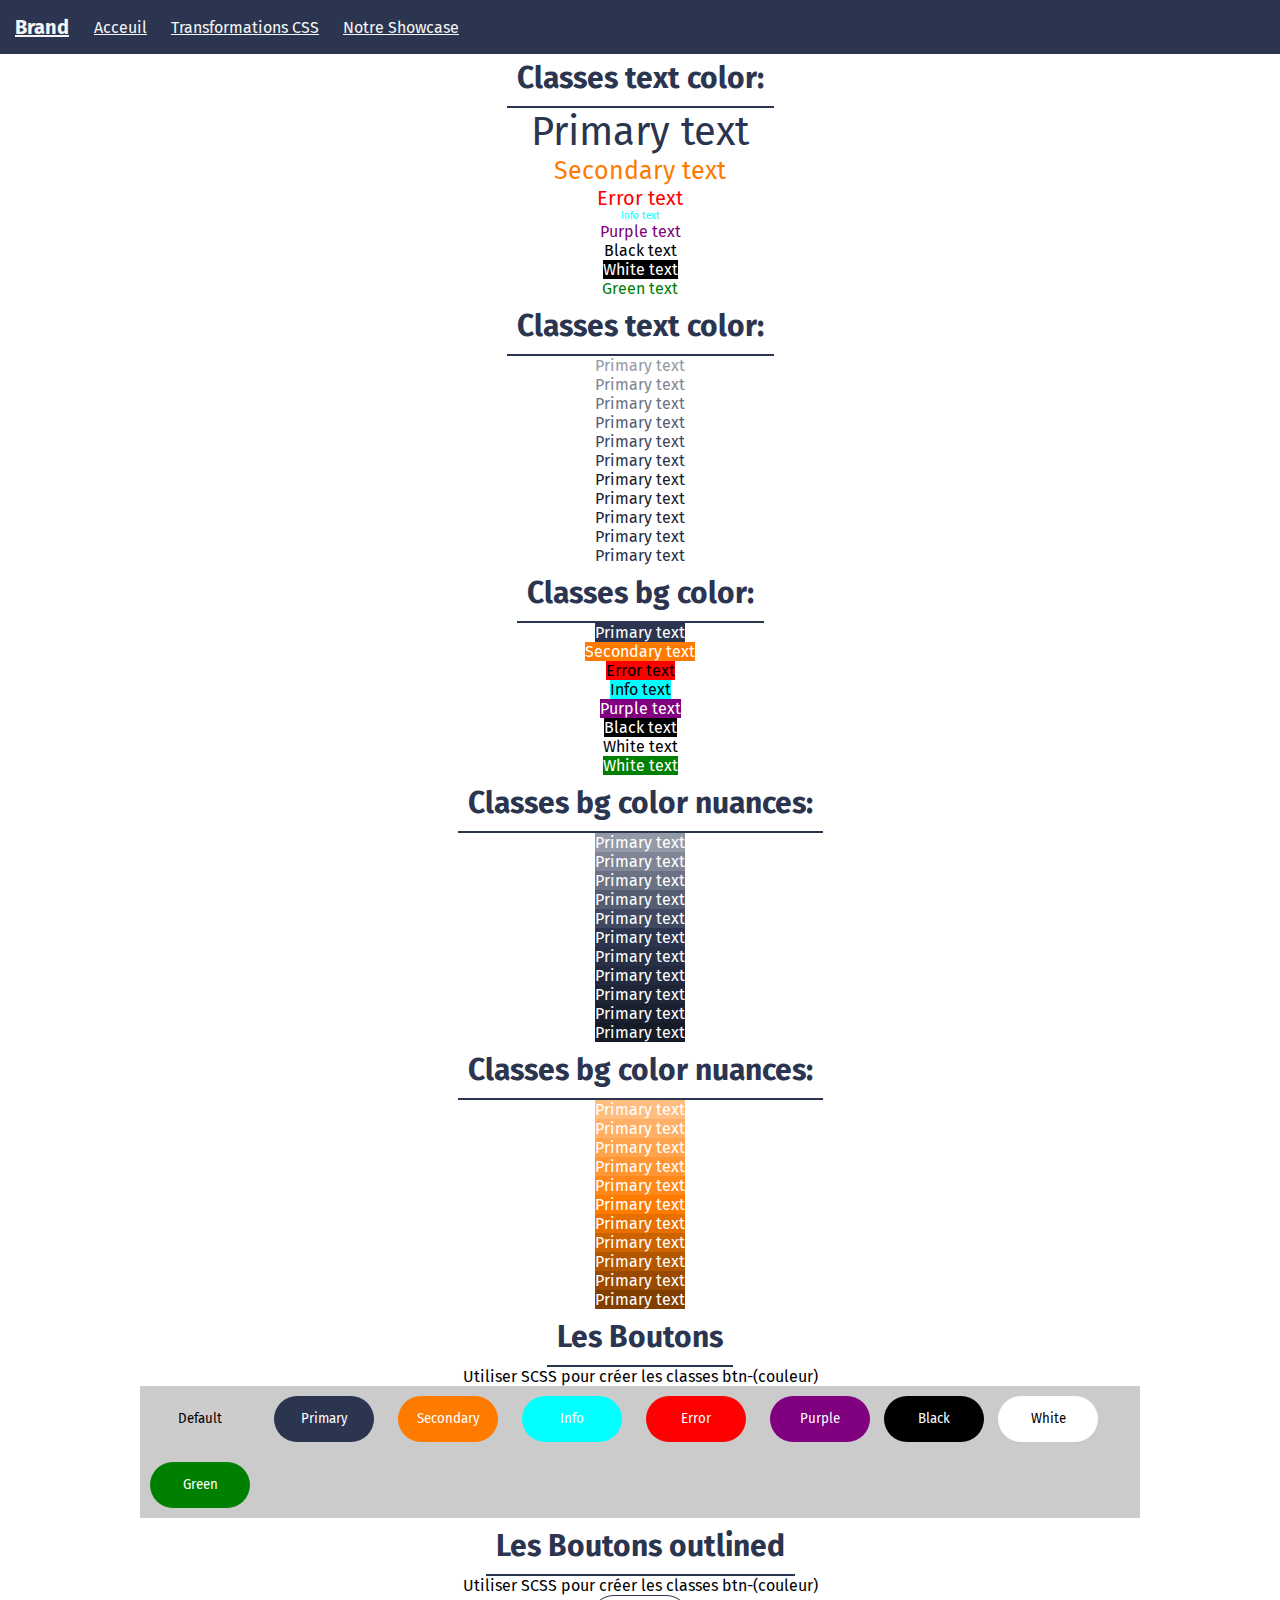
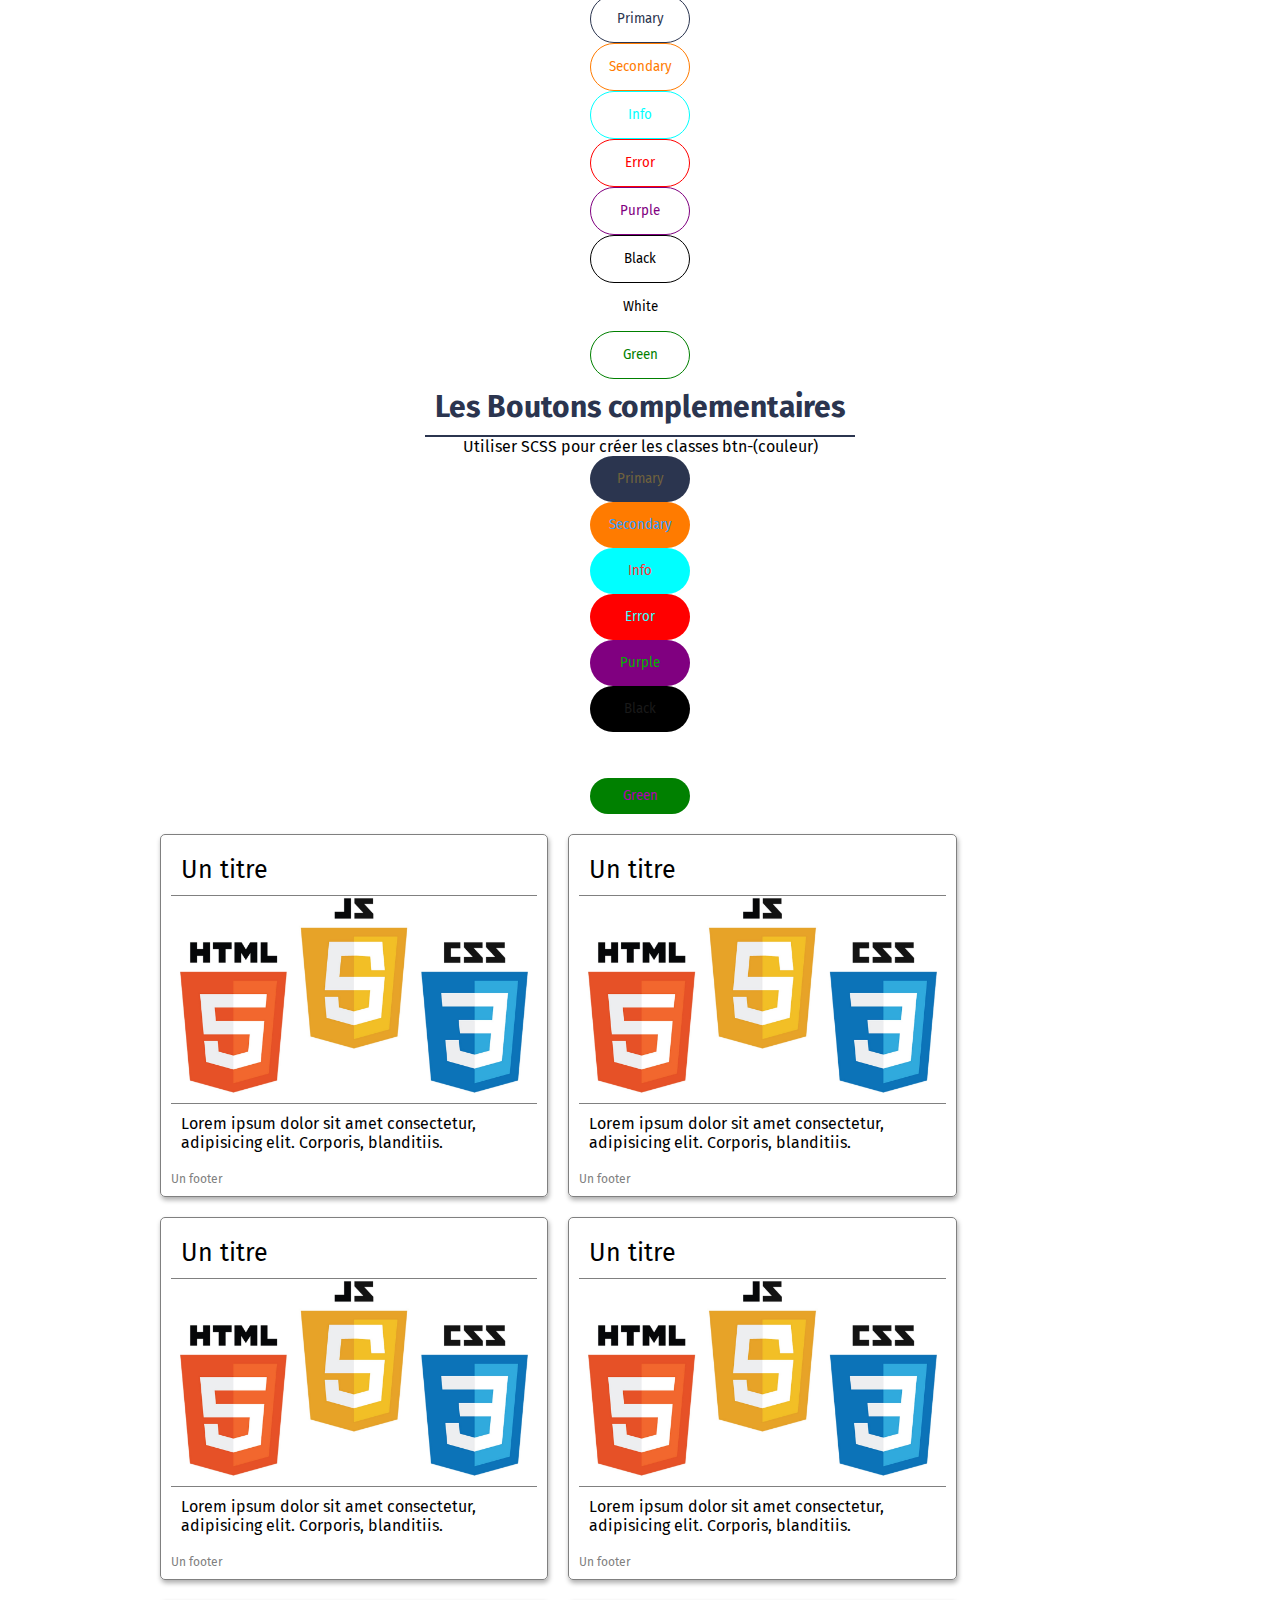
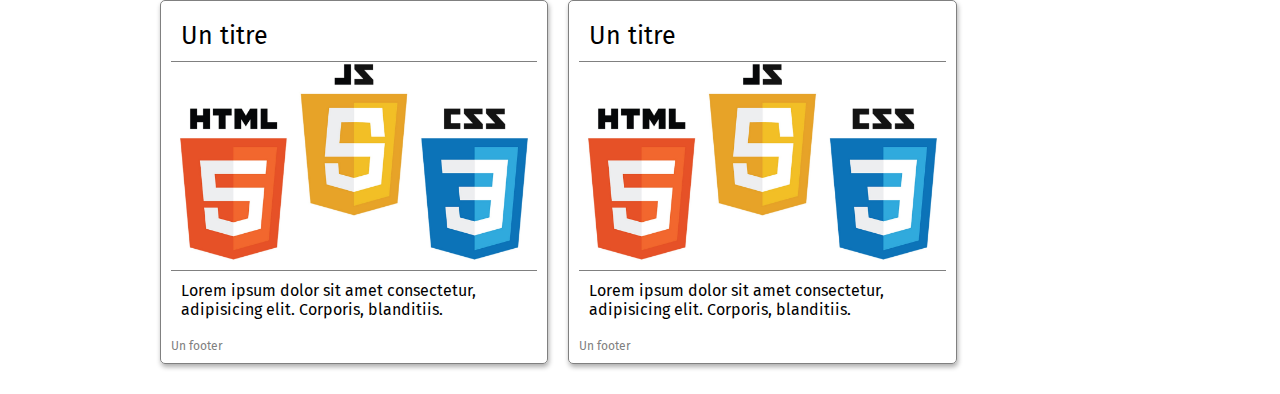
<file: showcase.html>
<!DOCTYPE html>
<html lang="en">
<head>
    <meta charset="UTF-8">
    <meta http-equiv="X-UA-Compatible" content="IE=edge">
    <meta name="viewport" content="width=device-width, initial-scale=1.0">
     <!--Police Google-->
     <link rel="preconnect" href="https://fonts.googleapis.com" />
     <link rel="preconnect" href="https://fonts.gstatic.com" crossorigin />
     <link
       href="https://fonts.googleapis.com/css2?family=Fira+Sans:ital,wght@0,300;0,500;1,300;1,500&display=swap"
       rel="stylesheet"
     />
 
     <!--Notre style-->
     <link rel="stylesheet" href="./styles/styles.css" />
     
     <!--Scripts-->
     <script src="./js/navbar.js" defer></script>
    <title>ShowCase</title>
</head>
<body>
    <nav>
        <img src="./assets/menu.svg" />
        <p class="logo">Brand</p>
        <div>
          <a href="/">Acceuil</a>
          <a href="./transformations.html">Transformations CSS</a>
          <a href="./showcase.html">Notre Showcase</a>
        </div>
      </nav>

      <h2>Classes text color:</h2>
      <span class="text-primary ft-xl" >Primary text</span>
      <span class="text-secondary ft-lg" >Secondary text</span>
      <span class="text-error ft-md" >Error text</span>
      <span class="text-info ft-sm" >Info text</span>
      <span class="text-purple" >Purple text</span>
      <span class="text-black" >Black text</span>
      <span class="bg-black text-white" >White text</span>
      <span class="text-green" >Green text</span>

      <h2>Classes text color:</h2>
      <span class="text-primary-light-5" >Primary text</span>
      <span class="text-primary-light-4" >Primary text</span>
      <span class="text-primary-light-3" >Primary text</span>
      <span class="text-primary-light-2" >Primary text</span>
      <span class="text-primary-light-1" >Primary text</span>
      <span class="text-primary" >Primary text</span>
      <span class="text-primary-dark-5" >Primary text</span>
      <span class="text-primary-dark-4" >Primary text</span>
      <span class="text-primary-dark-3" >Primary text</span>
      <span class="text-primary-dark-2" >Primary text</span>
      <span class="text-primary-dark-1" >Primary text</span>


      <h2>Classes bg color:</h2>
      <span class="bg-primary text-white" >Primary text</span>
      <span class="bg-secondary text-white" >Secondary text</span>
      <span class="bg-error" >Error text</span>
      <span class="bg-info" >Info text</span>
      <span class="bg-purple text-white" >Purple text</span>
      <span class="bg-black text-white" >Black text</span>
      <span class="bg-white" >White text</span>
      <span class="bg-green text-white" >White text</span>


      <h2>Classes bg color nuances:</h2>
      <span class="bg-primary-light-5 text-white" >Primary text</span>
      <span class="bg-primary-light-4 text-white" >Primary text</span>
      <span class="bg-primary-light-3 text-white" >Primary text</span>
      <span class="bg-primary-light-2 text-white" >Primary text</span>
      <span class="bg-primary-light-1 text-white" >Primary text</span>
      <span class="bg-primary text-white" >Primary text</span>
      <span class="bg-primary-dark-1 text-white" >Primary text</span>
      <span class="bg-primary-dark-2 text-white" >Primary text</span>
      <span class="bg-primary-dark-3 text-white" >Primary text</span>
      <span class="bg-primary-dark-4 text-white" >Primary text</span>
      <span class="bg-primary-dark-5 text-white" >Primary text</span>
      
      <h2>Classes bg color nuances:</h2>
      <span class="bg-secondary-light-5 text-white" >Primary text</span>
      <span class="bg-secondary-light-4 text-white" >Primary text</span>
      <span class="bg-secondary-light-3 text-white" >Primary text</span>
      <span class="bg-secondary-light-2 text-white" >Primary text</span>
      <span class="bg-secondary-light-1 text-white" >Primary text</span>
      <span class="bg-secondary text-white" >Primary text</span>
      <span class="bg-secondary-dark-1 text-white" >Primary text</span>
      <span class="bg-secondary-dark-2 text-white" >Primary text</span>
      <span class="bg-secondary-dark-3 text-white" >Primary text</span>
      <span class="bg-secondary-dark-4 text-white" >Primary text</span>
      <span class="bg-secondary-dark-5 text-white" >Primary text</span>

      <h2>Les Boutons</h2>
      Utiliser SCSS pour créer les classes btn-(couleur)
      <section class="dis-i">
        <button class="btn m-1">Default</button>
      <button class="btn-primary text-white m-1" >Primary</button>
      <button class="btn-secondary text-white m-1" >Secondary</button>
      <button class="btn-info text-white m-1" >Info</button>
      <button class="btn-error text-white m-1" >Error</button>
      <button class="btn-purple text-white m-1" >Purple</button>
      <button class="btn-black text-white" >Black</button>
      <button class="btn-white text-black m-1" >White</button>
      <button class="btn-green text-white m-1" >Green</button>
      </section>
      

      <h2>Les Boutons outlined</h2>
      Utiliser SCSS pour créer les classes btn-(couleur)
      <button class="btn-primary-outlined text-primary text-hover-secondary" >Primary </button>
      <button class="btn-secondary-outlined text-secondary text-hover-white" >Secondary</button>
      <button class="btn-info-outlined text-info text-hover-white" >Info</button>
      <button class="btn-error-outlined text-error text-hover-white" >Error</button>
      <button class="btn-purple-outlined text-purple text-hover-white" >Purple</button>
      <button class="btn-black-outlined text-black text-hover-white" >Black</button>
      <button class="btn-white-outlined text-black text-hover-black" >White</button>
      <button class="btn-green-outlined text-green text-hover-white" >Green</button>

      <h2>Les Boutons complementaires</h2>
      Utiliser SCSS pour créer les classes btn-(couleur)
      <button class="btn-primary-complemented" >Primary </button>
      <button class="btn-secondary-complemented" >Secondary</button>
      <button class="btn-info-complemented" >Info</button>
      <button class="btn-error-complemented" >Error</button>
      <button class="btn-purple-complemented">Purple</button>
      <button class="btn-black-complemented" >Black</button>
      <button class="btn-white-complemented" >White</button>
      <button class="btn-green-complemented p-1" >Green</button>

      <div class="container">
        <div class="row">
          <div class="col-12-xs col-5-sm  col-3-lg ">
            <div class="card">
              <div class="card-title">Un titre</div>
              <img class="card-image" src="./assets/html-css-js.jpg"/>
              <div class="card-body">Lorem ipsum dolor sit amet consectetur, adipisicing elit. Corporis, blanditiis.</div>
              <div class="card-footer">
                Un footer
              </div>
            </div>
          </div>
          <div class="col-12-xs col-5-sm  col-3-lg ">
            <div class="card">
              <div class="card-title">Un titre</div>
              <img class="card-image" src="./assets/html-css-js.jpg"/>
              <div class="card-body">Lorem ipsum dolor sit amet consectetur, adipisicing elit. Corporis, blanditiis.</div>
              <div class="card-footer">
                Un footer
              </div>
            </div>
          </div>
          <div class="col-12-xs col-5-sm  col-3-lg ">
            <div class="card">
              <div class="card-title">Un titre</div>
              <img class="card-image" src="./assets/html-css-js.jpg"/>
              <div class="card-body">Lorem ipsum dolor sit amet consectetur, adipisicing elit. Corporis, blanditiis.</div>
              <div class="card-footer">
                Un footer
              </div>
            </div>
          </div>
          <div class="col-12-xs col-5-sm  col-3-lg ">
            <div class="card">
              <div class="card-title">Un titre</div>
              <img class="card-image" src="./assets/html-css-js.jpg"/>
              <div class="card-body">Lorem ipsum dolor sit amet consectetur, adipisicing elit. Corporis, blanditiis.</div>
              <div class="card-footer">
                Un footer
              </div>
            </div>
          </div>
          <div class="col-12-xs col-5-sm  col-3-lg ">
            <div class="card">
              <div class="card-title">Un titre</div>
              <img class="card-image" src="./assets/html-css-js.jpg"/>
              <div class="card-body">Lorem ipsum dolor sit amet consectetur, adipisicing elit. Corporis, blanditiis.</div>
              <div class="card-footer">
                Un footer
              </div>
            </div>
          </div>
          <div class="col-12-xs col-5-sm  col-3-lg ">
            <div class="card">
              <div class="card-title">Un titre</div>
              <img class="card-image" src="./assets/html-css-js.jpg"/>
              <div class="card-body">Lorem ipsum dolor sit amet consectetur, adipisicing elit. Corporis, blanditiis.</div>
              <div class="card-footer">
                Un footer
              </div>
            </div>
          </div>
        </div>
      </div>
</body>
</html>
</file>
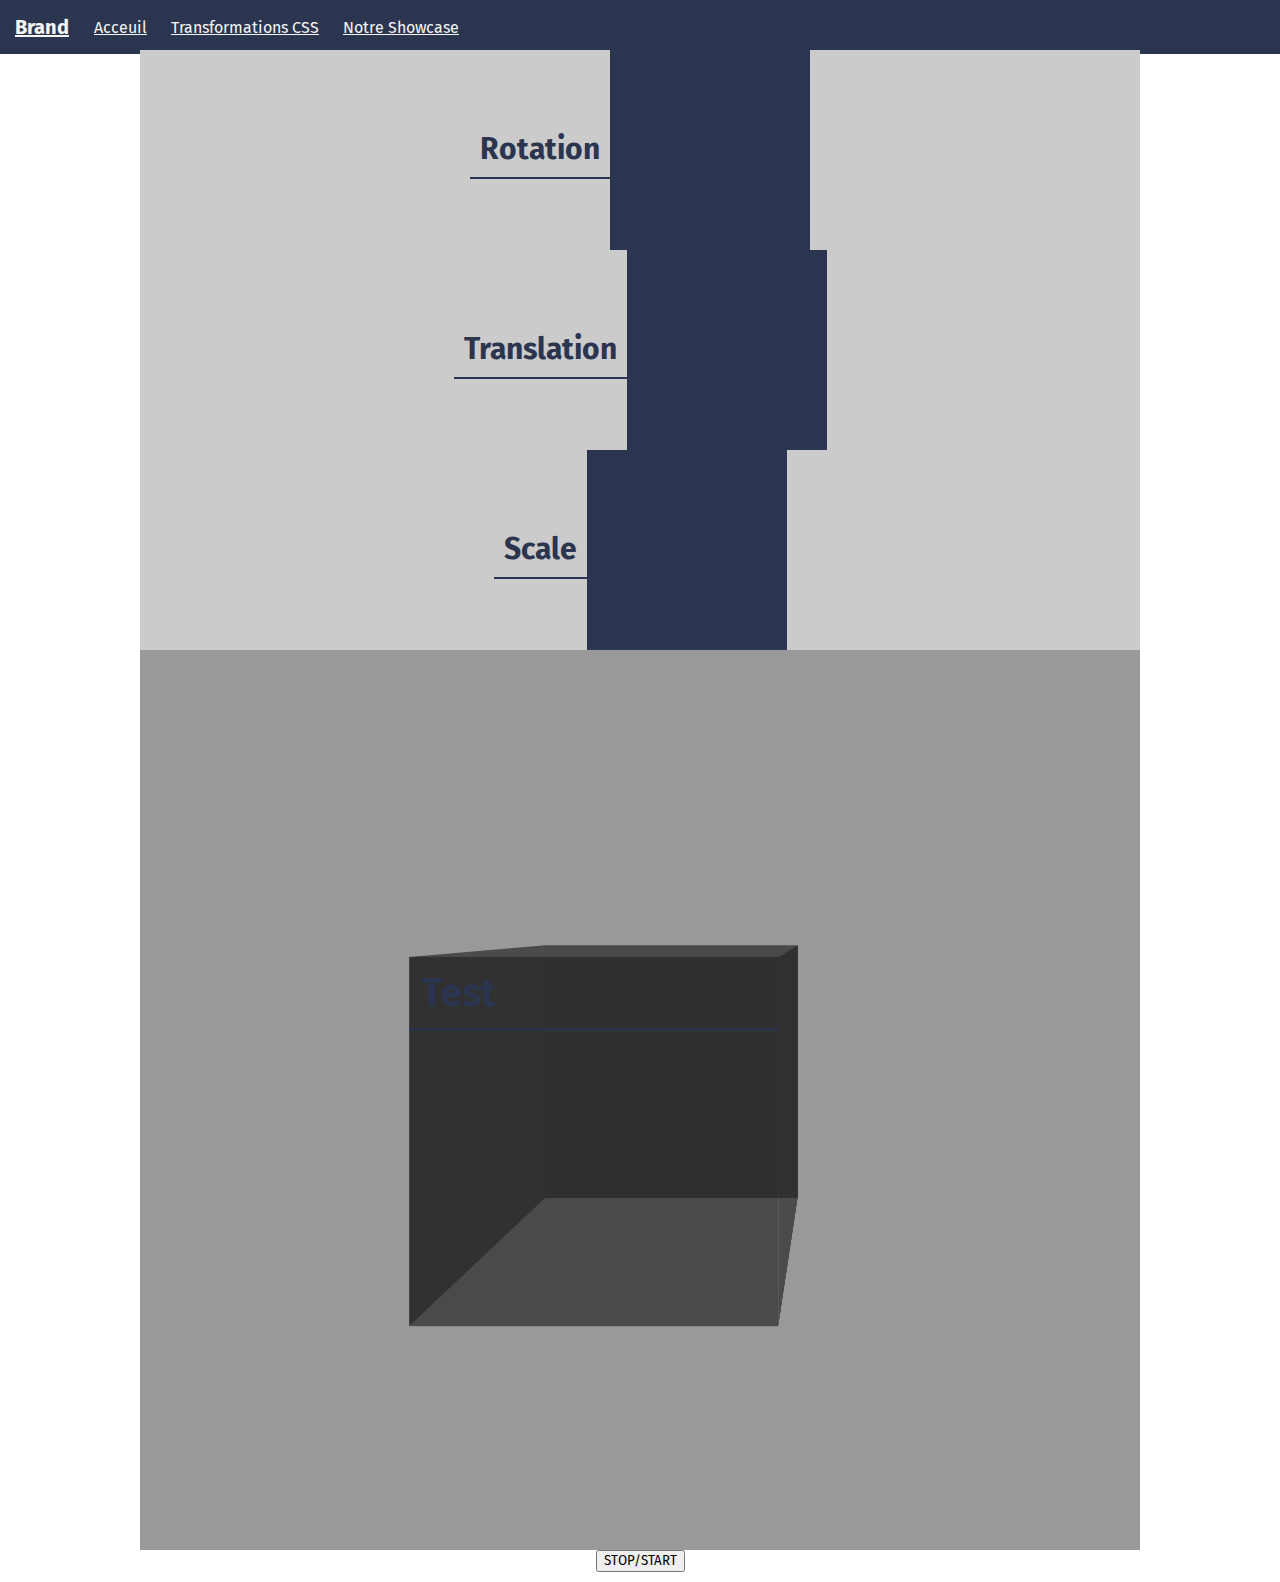
<file: transformations.html>
<!DOCTYPE html>
<html lang="en">
	<head>
		<meta charset="UTF-8" />
		<meta http-equiv="X-UA-Compatible" content="IE=edge" />
		<meta name="viewport" content="width=device-width, initial-scale=1.0" />

		<!--Police Google-->
		<link rel="preconnect" href="https://fonts.googleapis.com" />
		<link rel="preconnect" href="https://fonts.gstatic.com" crossorigin />
		<link
			href="https://fonts.googleapis.com/css2?family=Fira+Sans:ital,wght@0,300;0,500;1,300;1,500&display=swap"
			rel="stylesheet"
		/>

		<!--Notre style-->
		<link rel="stylesheet" href="./styles/styles.css" />

		<!--Scripts-->
		<script src="./js/navbar.js" defer></script>

		<title>Transformations:</title>
	</head>
	<body>
		<nav>
			<img src="./assets/menu.svg" />
			<p class="logo">Brand</p>
			<div>
				<a href="/">Acceuil</a>
				<a href="./transformations.html">Transformations CSS</a>
				<a href="./showcase.html">Notre Showcase</a>
			</div>
		</nav>

		<section>
			<h2>Rotation</h2>
			<div class="square square-rotation"></div>
		</section>

		<section>
			<h2>Translation</h2>
			<div class="square square-translation"></div>
		</section>

		<section>
			<h2>Scale</h2>
			<div class="square square-scale"></div>
		</section>

		<div class="wrap">
			<div class="cube">
				<div class="front">
					<h1>Test</h1>
				</div>
				<div class="left"></div>
				<div class="back"></div>
				<div class="right"></div>
			</div>
		</div>
		<button id="animationButton">STOP/START</button>

		<script>
			document.querySelector("#animationButton").addEventListener("click", function () {
				let animations = document.getAnimations();
				console.log(animations[3]);
				if (animations[3].playState == "running") {
					animations[3].pause();
				} else {
					animations[3].play();
				}
			});
		</script>
	</body>
</html>
</file>
<file: styles/styles.css>
@keyframes square-spin {
  0% {
    transform: rotateY(0deg) translateZ(0);
  }
  50% {
    transform: rotateY(360deg) translateZ(-200px);
  }
  100% {
    transform: rotateY(45deg) translateZ(200px);
  }
}
@keyframes square-translate {
  0% {
    transform: translate(-100%, -100%);
  }
  25% {
    transform: translate(100%, -100%);
  }
  50% {
    transform: translate(100%, 100%);
  }
  75% {
    transform: translate(-100%, 100%);
  }
  100% {
    transform: translate(-100%, -100%);
  }
}
@keyframes square-scale {
  0% {
    transform: scale(1);
    background-color: red;
  }
  25% {
    transform: scale(2);
    background-color: green;
  }
  50% {
    transform: scale(0.5);
    background-color: green;
  }
  75% {
    transform: scale(2);
    background-color: green;
  }
  100% {
    transform: scale(1);
    background-color: green;
  }
}
h2, h1 {
  color: rgb(43, 53, 79);
  font-weight: bold;
  /* text-decoration: underline; */
  border-bottom: solid 2px rgb(43, 53, 79);
  padding: 10px;
}

* {
  margin: 0;
  font-family: "Fira Sans", sans-serif;
}

body {
  display: flex;
  justify-content: center;
  align-items: center;
  flex-direction: column;
  padding: 10px;
  margin: auto;
  max-width: 1000px;
  padding-top: 50px;
}

h2 {
  font-size: 30px;
}

p {
  font-weight: 300;
  background-color: rgb(223, 223, 223);
  padding: 10px;
  margin: 20px 0;
}

section {
  display: flex;
  justify-content: center;
  align-items: center;
  flex-direction: row;
  width: 100%;
  background-color: rgb(203, 203, 203);
  perspective: 400px;
}
section .square {
  background-color: rgb(43, 53, 79);
  height: 200px;
  width: 200px;
  transition: all 0.5s ease-in-out;
}
section .square:hover {
  background-color: rgb(255, 123, 0);
}
section .square-rotation {
  transform-origin: 50% 50%;
  animation: loopAnimation(square-spin, 5s);
}
section .square-translation {
  animation: square-translate 5s linear infinite;
}
section .square-scale {
  animation: square-scale 5s linear infinite;
}

.headerImage {
  width: 100%;
  max-width: 800px;
}

.links {
  background-color: rgb(223, 223, 223);
  padding: 10px;
  display: flex;
  justify-content: space-around;
  width: 100%;
}

.links a {
  text-decoration: none;
}

#html {
  color: #E65127;
}

#css {
  color: #0C73B8;
}

#js {
  color: #E7A328;
}

video {
  width: 100%;
}

.blueText {
  color: blue;
}

@media (max-width: 800px) {
  .links {
    display: flex;
    flex-direction: column;
  }
}
nav {
  background-color: rgb(43, 53, 79);
  width: 100%;
  display: flex;
  align-items: center;
  position: fixed;
  top: 0;
}
nav img {
  width: 30px;
  display: none;
}
nav .logo {
  background-color: transparent;
  color: whitesmoke;
  font-weight: bold;
  font-size: 20px;
  text-decoration: underline;
  margin: 10px;
  padding: 5px;
}
nav div {
  transition: all 0.2s ease-in-out;
}
nav div a {
  color: whitesmoke;
  margin: 0 10px;
}

@media (max-width: 800px) {
  nav {
    z-index: 10;
  }
  nav img {
    display: initial;
  }
  nav div {
    display: flex;
    flex-direction: column;
    position: absolute;
    top: 55px;
    background-color: #344060;
    min-width: 50%;
    padding: 25px;
    min-height: 50vh;
    left: -100%;
  }
}
.wrap {
  display: flex;
  justify-content: center;
  align-items: center;
  flex-direction: row;
  background-color: rgba(0, 0, 0, 0.4);
  height: 100vh;
  width: 100%;
  perspective: 800px;
  perspective-origin: 70% 30%;
}
.wrap .cube {
  position: relative;
  transform-style: preserve-3d;
  width: 300px;
  height: 300px;
  animation: cube-spin 5s ease-in-out infinite;
}
.wrap .cube div {
  width: 300px;
  height: 300px;
  position: absolute;
  background-color: rgba(37, 37, 37, 0.678);
}
.wrap .cube .front {
  transform: translateZ(150px);
}
.wrap .cube .left {
  transform: rotateY(-90deg) translateX(-150px);
  transform-origin: center left;
}
.wrap .cube .back {
  transform: translateZ(-150px) rotateY(180deg);
}
.wrap .cube .right {
  transform: rotateY(90deg) translateX(150px);
  transform-origin: top right;
}

@keyframes cube-spin {
  0% {
    transform: rotate3d(0, 0, 0, 0);
  }
  20% {
    transform: rotate3d(0, 1, 0, 90deg);
  }
  30% {
    transform: rotate3d(0, 1, 0, 90deg);
  }
  50% {
    transform: rotate3d(0, 1, 0, 180deg);
  }
  60% {
    transform: rotate3d(0, 1, 0, 180deg);
  }
  80% {
    transform: rotate3d(0, 1, 0, 270deg);
  }
  100% {
    transform: rotate3d(0, 1, 0, 360deg);
  }
}
.text-primary {
  color: rgb(43, 53, 79);
}

.text-hover-primary:hover {
  color: rgb(43, 53, 79);
}

.text-primary-light-1 {
  color: #404961;
}

.text-primary-dark-1 {
  color: #273047;
}

.text-primary-light-2 {
  color: #555d72;
}

.text-primary-dark-2 {
  color: #222a3f;
}

.text-primary-light-3 {
  color: #6b7284;
}

.text-primary-dark-3 {
  color: #1e2537;
}

.text-primary-light-4 {
  color: #808695;
}

.text-primary-dark-4 {
  color: #1a202f;
}

.text-primary-light-5 {
  color: #959aa7;
}

.text-primary-dark-5 {
  color: #161b28;
}

.text-secondary {
  color: rgb(255, 123, 0);
}

.text-hover-secondary:hover {
  color: rgb(255, 123, 0);
}

.text-secondary-light-1 {
  color: #ff881a;
}

.text-secondary-dark-1 {
  color: #e66f00;
}

.text-secondary-light-2 {
  color: #ff9533;
}

.text-secondary-dark-2 {
  color: #cc6200;
}

.text-secondary-light-3 {
  color: #ffa34d;
}

.text-secondary-dark-3 {
  color: #b35600;
}

.text-secondary-light-4 {
  color: #ffb066;
}

.text-secondary-dark-4 {
  color: #994a00;
}

.text-secondary-light-5 {
  color: #ffbd80;
}

.text-secondary-dark-5 {
  color: #803e00;
}

.text-error {
  color: red;
}

.text-hover-error:hover {
  color: red;
}

.text-error-light-1 {
  color: #ff1a1a;
}

.text-error-dark-1 {
  color: #e60000;
}

.text-error-light-2 {
  color: #ff3333;
}

.text-error-dark-2 {
  color: #cc0000;
}

.text-error-light-3 {
  color: #ff4d4d;
}

.text-error-dark-3 {
  color: #b30000;
}

.text-error-light-4 {
  color: #ff6666;
}

.text-error-dark-4 {
  color: #990000;
}

.text-error-light-5 {
  color: #ff8080;
}

.text-error-dark-5 {
  color: maroon;
}

.text-info {
  color: cyan;
}

.text-hover-info:hover {
  color: cyan;
}

.text-info-light-1 {
  color: #1affff;
}

.text-info-dark-1 {
  color: #00e6e6;
}

.text-info-light-2 {
  color: #33ffff;
}

.text-info-dark-2 {
  color: #00cccc;
}

.text-info-light-3 {
  color: #4dffff;
}

.text-info-dark-3 {
  color: #00b3b3;
}

.text-info-light-4 {
  color: #66ffff;
}

.text-info-dark-4 {
  color: #009999;
}

.text-info-light-5 {
  color: #80ffff;
}

.text-info-dark-5 {
  color: teal;
}

.text-purple {
  color: purple;
}

.text-hover-purple:hover {
  color: purple;
}

.text-purple-light-1 {
  color: #8d1a8d;
}

.text-purple-dark-1 {
  color: #730073;
}

.text-purple-light-2 {
  color: #993399;
}

.text-purple-dark-2 {
  color: #660066;
}

.text-purple-light-3 {
  color: #a64da6;
}

.text-purple-dark-3 {
  color: #5a005a;
}

.text-purple-light-4 {
  color: #b366b3;
}

.text-purple-dark-4 {
  color: #4d004d;
}

.text-purple-light-5 {
  color: #c080c0;
}

.text-purple-dark-5 {
  color: #400040;
}

.text-black {
  color: black;
}

.text-hover-black:hover {
  color: black;
}

.text-white {
  color: white;
}

.text-hover-white:hover {
  color: white;
}

.text-green {
  color: green;
}

.text-hover-green:hover {
  color: green;
}

.text-green-light-1 {
  color: #1a8d1a;
}

.text-green-dark-1 {
  color: #007300;
}

.text-green-light-2 {
  color: #339933;
}

.text-green-dark-2 {
  color: #006600;
}

.text-green-light-3 {
  color: #4da64d;
}

.text-green-dark-3 {
  color: #005a00;
}

.text-green-light-4 {
  color: #66b366;
}

.text-green-dark-4 {
  color: #004d00;
}

.text-green-light-5 {
  color: #80c080;
}

.text-green-dark-5 {
  color: #004000;
}

.text-yellow {
  color: yellow;
}

.text-hover-yellow:hover {
  color: yellow;
}

.text-yellow-light-1 {
  color: #ffff1a;
}

.text-yellow-dark-1 {
  color: #e6e600;
}

.text-yellow-light-2 {
  color: #ffff33;
}

.text-yellow-dark-2 {
  color: #cccc00;
}

.text-yellow-light-3 {
  color: #ffff4d;
}

.text-yellow-dark-3 {
  color: #b3b300;
}

.text-yellow-light-4 {
  color: #ffff66;
}

.text-yellow-dark-4 {
  color: #999900;
}

.text-yellow-light-5 {
  color: #ffff80;
}

.text-yellow-dark-5 {
  color: olive;
}

.bg-primary {
  background-color: rgb(43, 53, 79);
}

.bg-primary-light-1 {
  background-color: #404961;
}

.bg-primary-dark-1 {
  background-color: #273047;
}

.bg-primary-light-2 {
  background-color: #555d72;
}

.bg-primary-dark-2 {
  background-color: #222a3f;
}

.bg-primary-light-3 {
  background-color: #6b7284;
}

.bg-primary-dark-3 {
  background-color: #1e2537;
}

.bg-primary-light-4 {
  background-color: #808695;
}

.bg-primary-dark-4 {
  background-color: #1a202f;
}

.bg-primary-light-5 {
  background-color: #959aa7;
}

.bg-primary-dark-5 {
  background-color: #161b28;
}

.bg-secondary {
  background-color: rgb(255, 123, 0);
}

.bg-secondary-light-1 {
  background-color: #ff881a;
}

.bg-secondary-dark-1 {
  background-color: #e66f00;
}

.bg-secondary-light-2 {
  background-color: #ff9533;
}

.bg-secondary-dark-2 {
  background-color: #cc6200;
}

.bg-secondary-light-3 {
  background-color: #ffa34d;
}

.bg-secondary-dark-3 {
  background-color: #b35600;
}

.bg-secondary-light-4 {
  background-color: #ffb066;
}

.bg-secondary-dark-4 {
  background-color: #994a00;
}

.bg-secondary-light-5 {
  background-color: #ffbd80;
}

.bg-secondary-dark-5 {
  background-color: #803e00;
}

.bg-error {
  background-color: red;
}

.bg-error-light-1 {
  background-color: #ff1a1a;
}

.bg-error-dark-1 {
  background-color: #e60000;
}

.bg-error-light-2 {
  background-color: #ff3333;
}

.bg-error-dark-2 {
  background-color: #cc0000;
}

.bg-error-light-3 {
  background-color: #ff4d4d;
}

.bg-error-dark-3 {
  background-color: #b30000;
}

.bg-error-light-4 {
  background-color: #ff6666;
}

.bg-error-dark-4 {
  background-color: #990000;
}

.bg-error-light-5 {
  background-color: #ff8080;
}

.bg-error-dark-5 {
  background-color: maroon;
}

.bg-info {
  background-color: cyan;
}

.bg-info-light-1 {
  background-color: #1affff;
}

.bg-info-dark-1 {
  background-color: #00e6e6;
}

.bg-info-light-2 {
  background-color: #33ffff;
}

.bg-info-dark-2 {
  background-color: #00cccc;
}

.bg-info-light-3 {
  background-color: #4dffff;
}

.bg-info-dark-3 {
  background-color: #00b3b3;
}

.bg-info-light-4 {
  background-color: #66ffff;
}

.bg-info-dark-4 {
  background-color: #009999;
}

.bg-info-light-5 {
  background-color: #80ffff;
}

.bg-info-dark-5 {
  background-color: teal;
}

.bg-purple {
  background-color: purple;
}

.bg-purple-light-1 {
  background-color: #8d1a8d;
}

.bg-purple-dark-1 {
  background-color: #730073;
}

.bg-purple-light-2 {
  background-color: #993399;
}

.bg-purple-dark-2 {
  background-color: #660066;
}

.bg-purple-light-3 {
  background-color: #a64da6;
}

.bg-purple-dark-3 {
  background-color: #5a005a;
}

.bg-purple-light-4 {
  background-color: #b366b3;
}

.bg-purple-dark-4 {
  background-color: #4d004d;
}

.bg-purple-light-5 {
  background-color: #c080c0;
}

.bg-purple-dark-5 {
  background-color: #400040;
}

.bg-black {
  background-color: black;
}

.bg-black-light-1 {
  background-color: #1a1a1a;
}

.bg-black-dark-1 {
  background-color: black;
}

.bg-black-light-2 {
  background-color: #333333;
}

.bg-black-dark-2 {
  background-color: black;
}

.bg-black-light-3 {
  background-color: #4d4d4d;
}

.bg-black-dark-3 {
  background-color: black;
}

.bg-black-light-4 {
  background-color: #666666;
}

.bg-black-dark-4 {
  background-color: black;
}

.bg-black-light-5 {
  background-color: gray;
}

.bg-black-dark-5 {
  background-color: black;
}

.bg-white {
  background-color: white;
}

.bg-white-light-1 {
  background-color: white;
}

.bg-white-dark-1 {
  background-color: #e6e6e6;
}

.bg-white-light-2 {
  background-color: white;
}

.bg-white-dark-2 {
  background-color: #cccccc;
}

.bg-white-light-3 {
  background-color: white;
}

.bg-white-dark-3 {
  background-color: #b3b3b3;
}

.bg-white-light-4 {
  background-color: white;
}

.bg-white-dark-4 {
  background-color: #999999;
}

.bg-white-light-5 {
  background-color: white;
}

.bg-white-dark-5 {
  background-color: gray;
}

.bg-green {
  background-color: green;
}

.bg-green-light-1 {
  background-color: #1a8d1a;
}

.bg-green-dark-1 {
  background-color: #007300;
}

.bg-green-light-2 {
  background-color: #339933;
}

.bg-green-dark-2 {
  background-color: #006600;
}

.bg-green-light-3 {
  background-color: #4da64d;
}

.bg-green-dark-3 {
  background-color: #005a00;
}

.bg-green-light-4 {
  background-color: #66b366;
}

.bg-green-dark-4 {
  background-color: #004d00;
}

.bg-green-light-5 {
  background-color: #80c080;
}

.bg-green-dark-5 {
  background-color: #004000;
}

.bg-yellow {
  background-color: yellow;
}

.bg-yellow-light-1 {
  background-color: #ffff1a;
}

.bg-yellow-dark-1 {
  background-color: #e6e600;
}

.bg-yellow-light-2 {
  background-color: #ffff33;
}

.bg-yellow-dark-2 {
  background-color: #cccc00;
}

.bg-yellow-light-3 {
  background-color: #ffff4d;
}

.bg-yellow-dark-3 {
  background-color: #b3b300;
}

.bg-yellow-light-4 {
  background-color: #ffff66;
}

.bg-yellow-dark-4 {
  background-color: #999900;
}

.bg-yellow-light-5 {
  background-color: #ffff80;
}

.bg-yellow-dark-5 {
  background-color: olive;
}

.btn-yellow-complemented, .btn-yellow-outlined, .btn-yellow, .btn-green-complemented, .btn-green-outlined, .btn-green, .btn-white-complemented, .btn-white-outlined, .btn-white, .btn-black-complemented, .btn-black-outlined, .btn-black, .btn-purple-complemented, .btn-purple-outlined, .btn-purple, .btn-info-complemented, .btn-info-outlined, .btn-info, .btn-error-complemented, .btn-error-outlined, .btn-error, .btn-secondary-complemented, .btn-secondary-outlined, .btn-secondary, .btn-primary-complemented, .btn-primary-outlined, .btn-primary, .btn {
  text-decoration: none;
  cursor: pointer;
  display: inline-block;
  border: 0;
  padding: 15px;
  border-radius: 80px;
  transition: all 0.2s ease-in-out;
  min-width: 100px;
}

.btn {
  background-color: rgb(204, 204, 204);
}
.btn:hover {
  background-color: #f2f2f2;
}

.btn-primary {
  background-color: rgb(43, 53, 79);
}
.btn-primary:hover {
  background-color: #465681;
}
.btn-primary-outlined {
  background-color: transparent;
  border: solid 1px rgb(43, 53, 79);
}
.btn-primary-outlined:hover {
  background-color: rgb(43, 53, 79);
}
.btn-primary-complemented {
  background-color: rgb(43, 53, 79);
  color: #70623d;
}
.btn-primary-complemented:hover {
  background-color: #70623d;
  color: rgb(43, 53, 79);
}

.btn-secondary {
  background-color: rgb(255, 123, 0);
}
.btn-secondary:hover {
  background-color: #ffa34d;
}
.btn-secondary-outlined {
  background-color: transparent;
  border: solid 1px rgb(255, 123, 0);
}
.btn-secondary-outlined:hover {
  background-color: rgb(255, 123, 0);
}
.btn-secondary-complemented {
  background-color: rgb(255, 123, 0);
  color: #339dff;
}
.btn-secondary-complemented:hover {
  background-color: #339dff;
  color: rgb(255, 123, 0);
}

.btn-error {
  background-color: red;
}
.btn-error:hover {
  background-color: #ff4d4d;
}
.btn-error-outlined {
  background-color: transparent;
  border: solid 1px red;
}
.btn-error-outlined:hover {
  background-color: red;
}
.btn-error-complemented {
  background-color: red;
  color: #33ffff;
}
.btn-error-complemented:hover {
  background-color: #33ffff;
  color: red;
}

.btn-info {
  background-color: cyan;
}
.btn-info:hover {
  background-color: #4dffff;
}
.btn-info-outlined {
  background-color: transparent;
  border: solid 1px cyan;
}
.btn-info-outlined:hover {
  background-color: cyan;
}
.btn-info-complemented {
  background-color: cyan;
  color: #ff3333;
}
.btn-info-complemented:hover {
  background-color: #ff3333;
  color: cyan;
}

.btn-purple {
  background-color: purple;
}
.btn-purple:hover {
  background-color: #cd00cd;
}
.btn-purple-outlined {
  background-color: transparent;
  border: solid 1px purple;
}
.btn-purple-outlined:hover {
  background-color: purple;
}
.btn-purple-complemented {
  background-color: purple;
  color: #00b300;
}
.btn-purple-complemented:hover {
  background-color: #00b300;
  color: purple;
}

.btn-black {
  background-color: black;
}
.btn-black:hover {
  background-color: #262626;
}
.btn-black-outlined {
  background-color: transparent;
  border: solid 1px black;
}
.btn-black-outlined:hover {
  background-color: black;
}
.btn-black-complemented {
  background-color: black;
  color: #1a1a1a;
}
.btn-black-complemented:hover {
  background-color: #1a1a1a;
  color: black;
}

.btn-white {
  background-color: white;
}
.btn-white:hover {
  background-color: white;
}
.btn-white-outlined {
  background-color: transparent;
  border: solid 1px white;
}
.btn-white-outlined:hover {
  background-color: white;
}
.btn-white-complemented {
  background-color: white;
  color: white;
}
.btn-white-complemented:hover {
  background-color: white;
  color: white;
}

.btn-green {
  background-color: green;
}
.btn-green:hover {
  background-color: #00cd00;
}
.btn-green-outlined {
  background-color: transparent;
  border: solid 1px green;
}
.btn-green-outlined:hover {
  background-color: green;
}
.btn-green-complemented {
  background-color: green;
  color: #b300b3;
}
.btn-green-complemented:hover {
  background-color: #b300b3;
  color: green;
}

.btn-yellow {
  background-color: yellow;
}
.btn-yellow:hover {
  background-color: #ffff4d;
}
.btn-yellow-outlined {
  background-color: transparent;
  border: solid 1px yellow;
}
.btn-yellow-outlined:hover {
  background-color: yellow;
}
.btn-yellow-complemented {
  background-color: yellow;
  color: #3333ff;
}
.btn-yellow-complemented:hover {
  background-color: #3333ff;
  color: yellow;
}

.p-0 {
  padding: 0px;
}

.p-1 {
  padding: 10px;
}

.p-2 {
  padding: 20px;
}

.p-3 {
  padding: 30px;
}

.p-4 {
  padding: 40px;
}

.p-5 {
  padding: 50px;
}

.pt-0 {
  padding-top: 0px;
}

.pt-1 {
  padding-top: 10px;
}

.pt-2 {
  padding-top: 20px;
}

.pt-3 {
  padding-top: 30px;
}

.pt-4 {
  padding-top: 40px;
}

.pt-5 {
  padding-top: 50px;
}

.pb-0 {
  padding-bottom: 0px;
}

.pb-1 {
  padding-bottom: 10px;
}

.pb-2 {
  padding-bottom: 20px;
}

.pb-3 {
  padding-bottom: 30px;
}

.pb-4 {
  padding-bottom: 40px;
}

.pb-5 {
  padding-bottom: 50px;
}

.pl-0 {
  padding-left: 0px;
}

.pl-1 {
  padding-left: 10px;
}

.pl-2 {
  padding-left: 20px;
}

.pl-3 {
  padding-left: 30px;
}

.pl-4 {
  padding-left: 40px;
}

.pl-5 {
  padding-left: 50px;
}

.pr-0 {
  padding-right: 0px;
}

.pr-1 {
  padding-right: 10px;
}

.pr-2 {
  padding-right: 20px;
}

.pr-3 {
  padding-right: 30px;
}

.pr-4 {
  padding-right: 40px;
}

.pr-5 {
  padding-right: 50px;
}

.m-0 {
  margin: 0px;
}

.m-1 {
  margin: 10px;
}

.m-2 {
  margin: 20px;
}

.m-3 {
  margin: 30px;
}

.m-4 {
  margin: 40px;
}

.m-5 {
  margin: 50px;
}

.mt-0 {
  margin-top: 0px;
}

.mt-1 {
  margin-top: 10px;
}

.mt-2 {
  margin-top: 20px;
}

.mt-3 {
  margin-top: 30px;
}

.mt-4 {
  margin-top: 40px;
}

.mt-5 {
  margin-top: 50px;
}

.mb-0 {
  margin-bottom: 0px;
}

.mb-1 {
  margin-bottom: 10px;
}

.mb-2 {
  margin-bottom: 20px;
}

.mb-3 {
  margin-bottom: 30px;
}

.mb-4 {
  margin-bottom: 40px;
}

.mb-5 {
  margin-bottom: 50px;
}

.ml-0 {
  margin-left: 0px;
}

.ml-1 {
  margin-left: 10px;
}

.ml-2 {
  margin-left: 20px;
}

.ml-3 {
  margin-left: 30px;
}

.ml-4 {
  margin-left: 40px;
}

.ml-5 {
  margin-left: 50px;
}

.mr-0 {
  margin-right: 0px;
}

.mr-1 {
  margin-right: 10px;
}

.mr-2 {
  margin-right: 20px;
}

.mr-3 {
  margin-right: 30px;
}

.mr-4 {
  margin-right: 40px;
}

.mr-5 {
  margin-right: 50px;
}

.ft-sm {
  font-size: 10px;
}

.ft-md {
  font-size: 20px;
}

.ft-lg {
  font-size: 25px;
}

.ft-xl {
  font-size: 40px;
}

.dis-n {
  display: none;
}

.dis-b {
  display: block;
}

.dis-f {
  display: flex;
}

.dis-ib {
  display: inline-block;
}

.dis-i {
  display: inline;
}

.container {
  width: 100%;
  max-width: 1200px;
  margin: 0 auto;
  padding: 10px;
  box-sizing: border-box;
}

.row {
  display: flex;
  flex-flow: row wrap;
}

@media (min-width: 500px) {
  .col-1-xs {
    box-sizing: border-box;
    flex-grow: 0;
    width: 8.3333333333%;
  }
  .col-2-xs {
    box-sizing: border-box;
    flex-grow: 0;
    width: 16.6666666667%;
  }
  .col-3-xs {
    box-sizing: border-box;
    flex-grow: 0;
    width: 25%;
  }
  .col-4-xs {
    box-sizing: border-box;
    flex-grow: 0;
    width: 33.3333333333%;
  }
  .col-5-xs {
    box-sizing: border-box;
    flex-grow: 0;
    width: 41.6666666667%;
  }
  .col-6-xs {
    box-sizing: border-box;
    flex-grow: 0;
    width: 50%;
  }
  .col-7-xs {
    box-sizing: border-box;
    flex-grow: 0;
    width: 58.3333333333%;
  }
  .col-8-xs {
    box-sizing: border-box;
    flex-grow: 0;
    width: 66.6666666667%;
  }
  .col-9-xs {
    box-sizing: border-box;
    flex-grow: 0;
    width: 75%;
  }
  .col-10-xs {
    box-sizing: border-box;
    flex-grow: 0;
    width: 83.3333333333%;
  }
  .col-11-xs {
    box-sizing: border-box;
    flex-grow: 0;
    width: 91.6666666667%;
  }
  .col-12-xs {
    box-sizing: border-box;
    flex-grow: 0;
    width: 100%;
  }
}
@media (min-width: 750px) {
  .col-1-sm {
    box-sizing: border-box;
    flex-grow: 0;
    width: 8.3333333333%;
  }
  .col-2-sm {
    box-sizing: border-box;
    flex-grow: 0;
    width: 16.6666666667%;
  }
  .col-3-sm {
    box-sizing: border-box;
    flex-grow: 0;
    width: 25%;
  }
  .col-4-sm {
    box-sizing: border-box;
    flex-grow: 0;
    width: 33.3333333333%;
  }
  .col-5-sm {
    box-sizing: border-box;
    flex-grow: 0;
    width: 41.6666666667%;
  }
  .col-6-sm {
    box-sizing: border-box;
    flex-grow: 0;
    width: 50%;
  }
  .col-7-sm {
    box-sizing: border-box;
    flex-grow: 0;
    width: 58.3333333333%;
  }
  .col-8-sm {
    box-sizing: border-box;
    flex-grow: 0;
    width: 66.6666666667%;
  }
  .col-9-sm {
    box-sizing: border-box;
    flex-grow: 0;
    width: 75%;
  }
  .col-10-sm {
    box-sizing: border-box;
    flex-grow: 0;
    width: 83.3333333333%;
  }
  .col-11-sm {
    box-sizing: border-box;
    flex-grow: 0;
    width: 91.6666666667%;
  }
  .col-12-sm {
    box-sizing: border-box;
    flex-grow: 0;
    width: 100%;
  }
}
@media (min-width: 1000px) {
  .col-1-md {
    box-sizing: border-box;
    flex-grow: 0;
    width: 8.3333333333%;
  }
  .col-2-md {
    box-sizing: border-box;
    flex-grow: 0;
    width: 16.6666666667%;
  }
  .col-3-md {
    box-sizing: border-box;
    flex-grow: 0;
    width: 25%;
  }
  .col-4-md {
    box-sizing: border-box;
    flex-grow: 0;
    width: 33.3333333333%;
  }
  .col-5-md {
    box-sizing: border-box;
    flex-grow: 0;
    width: 41.6666666667%;
  }
  .col-6-md {
    box-sizing: border-box;
    flex-grow: 0;
    width: 50%;
  }
  .col-7-md {
    box-sizing: border-box;
    flex-grow: 0;
    width: 58.3333333333%;
  }
  .col-8-md {
    box-sizing: border-box;
    flex-grow: 0;
    width: 66.6666666667%;
  }
  .col-9-md {
    box-sizing: border-box;
    flex-grow: 0;
    width: 75%;
  }
  .col-10-md {
    box-sizing: border-box;
    flex-grow: 0;
    width: 83.3333333333%;
  }
  .col-11-md {
    box-sizing: border-box;
    flex-grow: 0;
    width: 91.6666666667%;
  }
  .col-12-md {
    box-sizing: border-box;
    flex-grow: 0;
    width: 100%;
  }
}
@media (min-width: 1400px) {
  .col-1-lg {
    box-sizing: border-box;
    flex-grow: 0;
    width: 8.3333333333%;
  }
  .col-2-lg {
    box-sizing: border-box;
    flex-grow: 0;
    width: 16.6666666667%;
  }
  .col-3-lg {
    box-sizing: border-box;
    flex-grow: 0;
    width: 25%;
  }
  .col-4-lg {
    box-sizing: border-box;
    flex-grow: 0;
    width: 33.3333333333%;
  }
  .col-5-lg {
    box-sizing: border-box;
    flex-grow: 0;
    width: 41.6666666667%;
  }
  .col-6-lg {
    box-sizing: border-box;
    flex-grow: 0;
    width: 50%;
  }
  .col-7-lg {
    box-sizing: border-box;
    flex-grow: 0;
    width: 58.3333333333%;
  }
  .col-8-lg {
    box-sizing: border-box;
    flex-grow: 0;
    width: 66.6666666667%;
  }
  .col-9-lg {
    box-sizing: border-box;
    flex-grow: 0;
    width: 75%;
  }
  .col-10-lg {
    box-sizing: border-box;
    flex-grow: 0;
    width: 83.3333333333%;
  }
  .col-11-lg {
    box-sizing: border-box;
    flex-grow: 0;
    width: 91.6666666667%;
  }
  .col-12-lg {
    box-sizing: border-box;
    flex-grow: 0;
    width: 100%;
  }
}
.card {
  display: block;
  box-shadow: 1px 3px 5px rgba(0, 0, 0, 0.327);
  border-radius: 5px;
  border: 1px solid gray;
  margin: 10px;
  padding: 10px;
  transition: all 0.2s ease-in-out;
}
.card:hover {
  transform: scale(1.05);
}
.card .card-title {
  border-bottom: 1px solid gray;
  padding: 10px;
  font-size: 25px;
}
.card .card-image {
  width: 100%;
}
.card .card-body {
  border-top: 1px solid gray;
  padding: 10px;
}
.card .card-footer {
  color: gray;
  font-size: 12px;
  padding-top: 10px;
}

/*# sourceMappingURL=styles.css.map */
</file>
